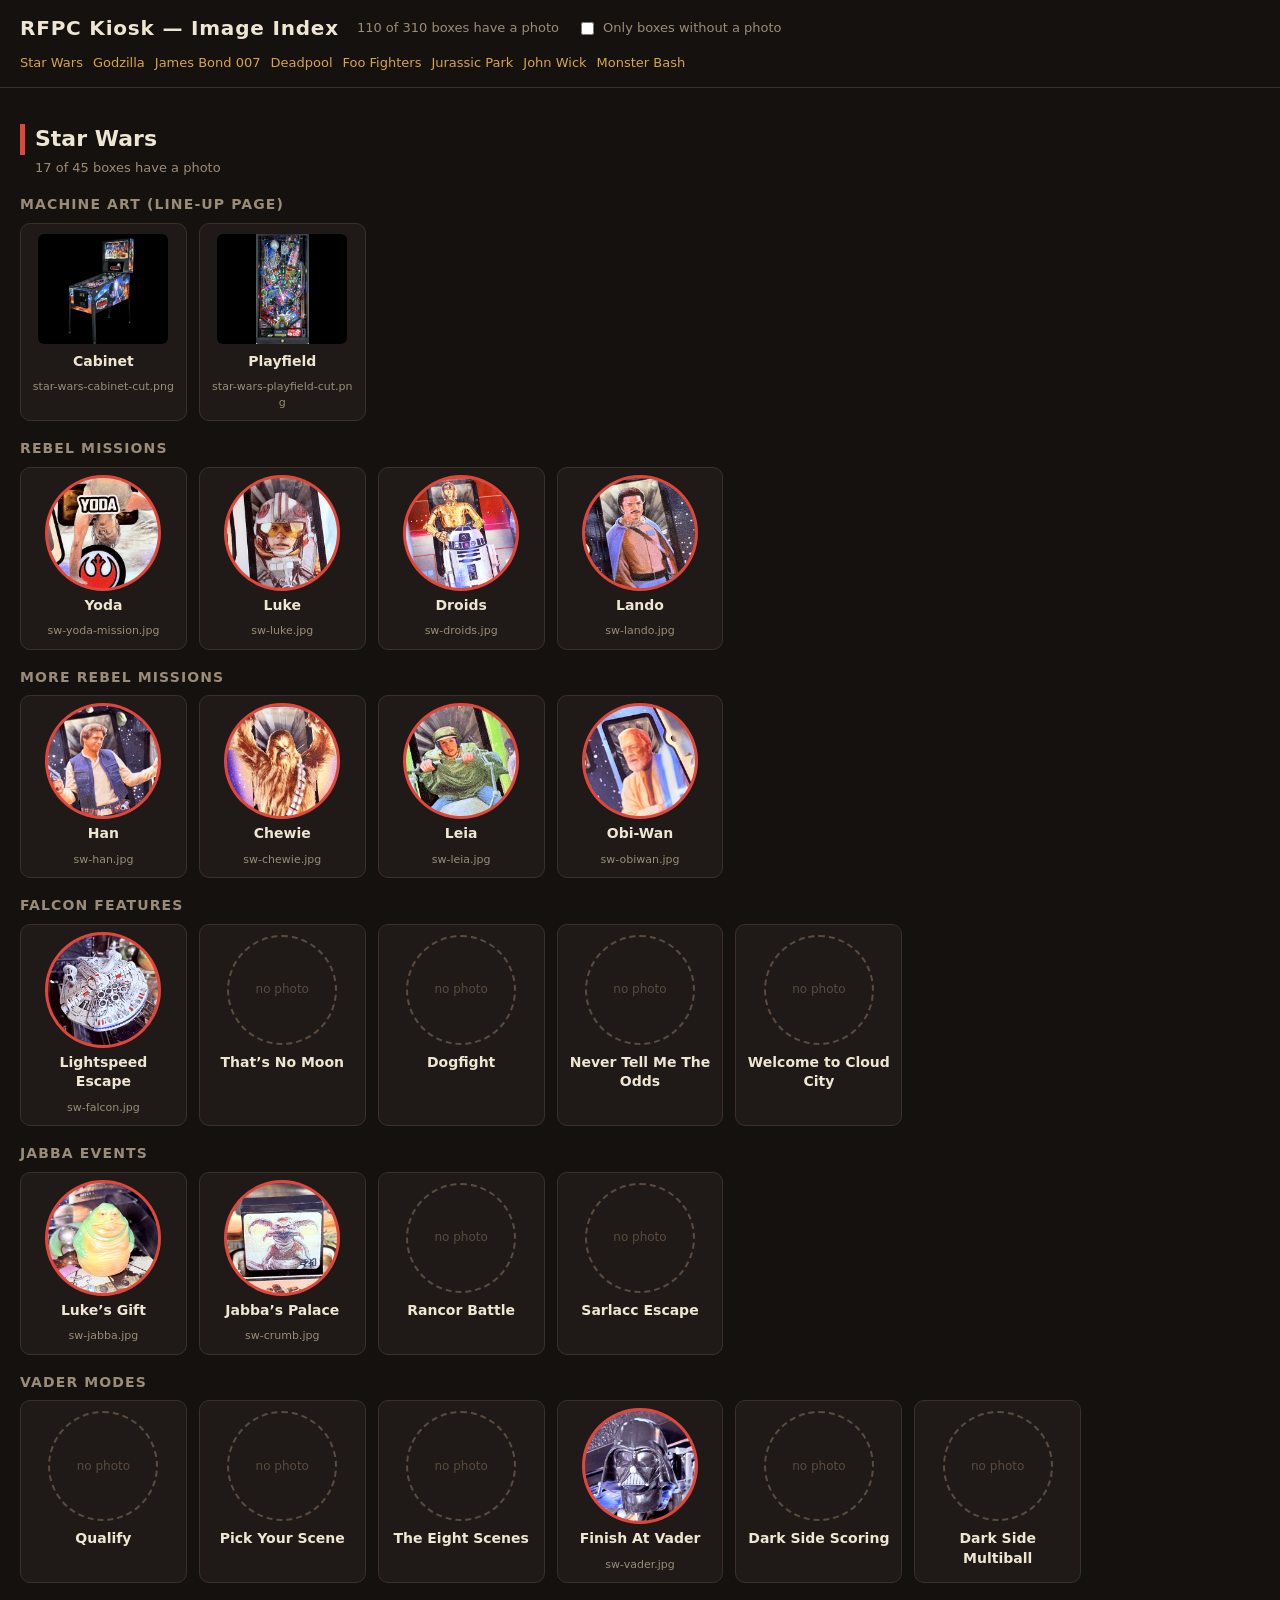
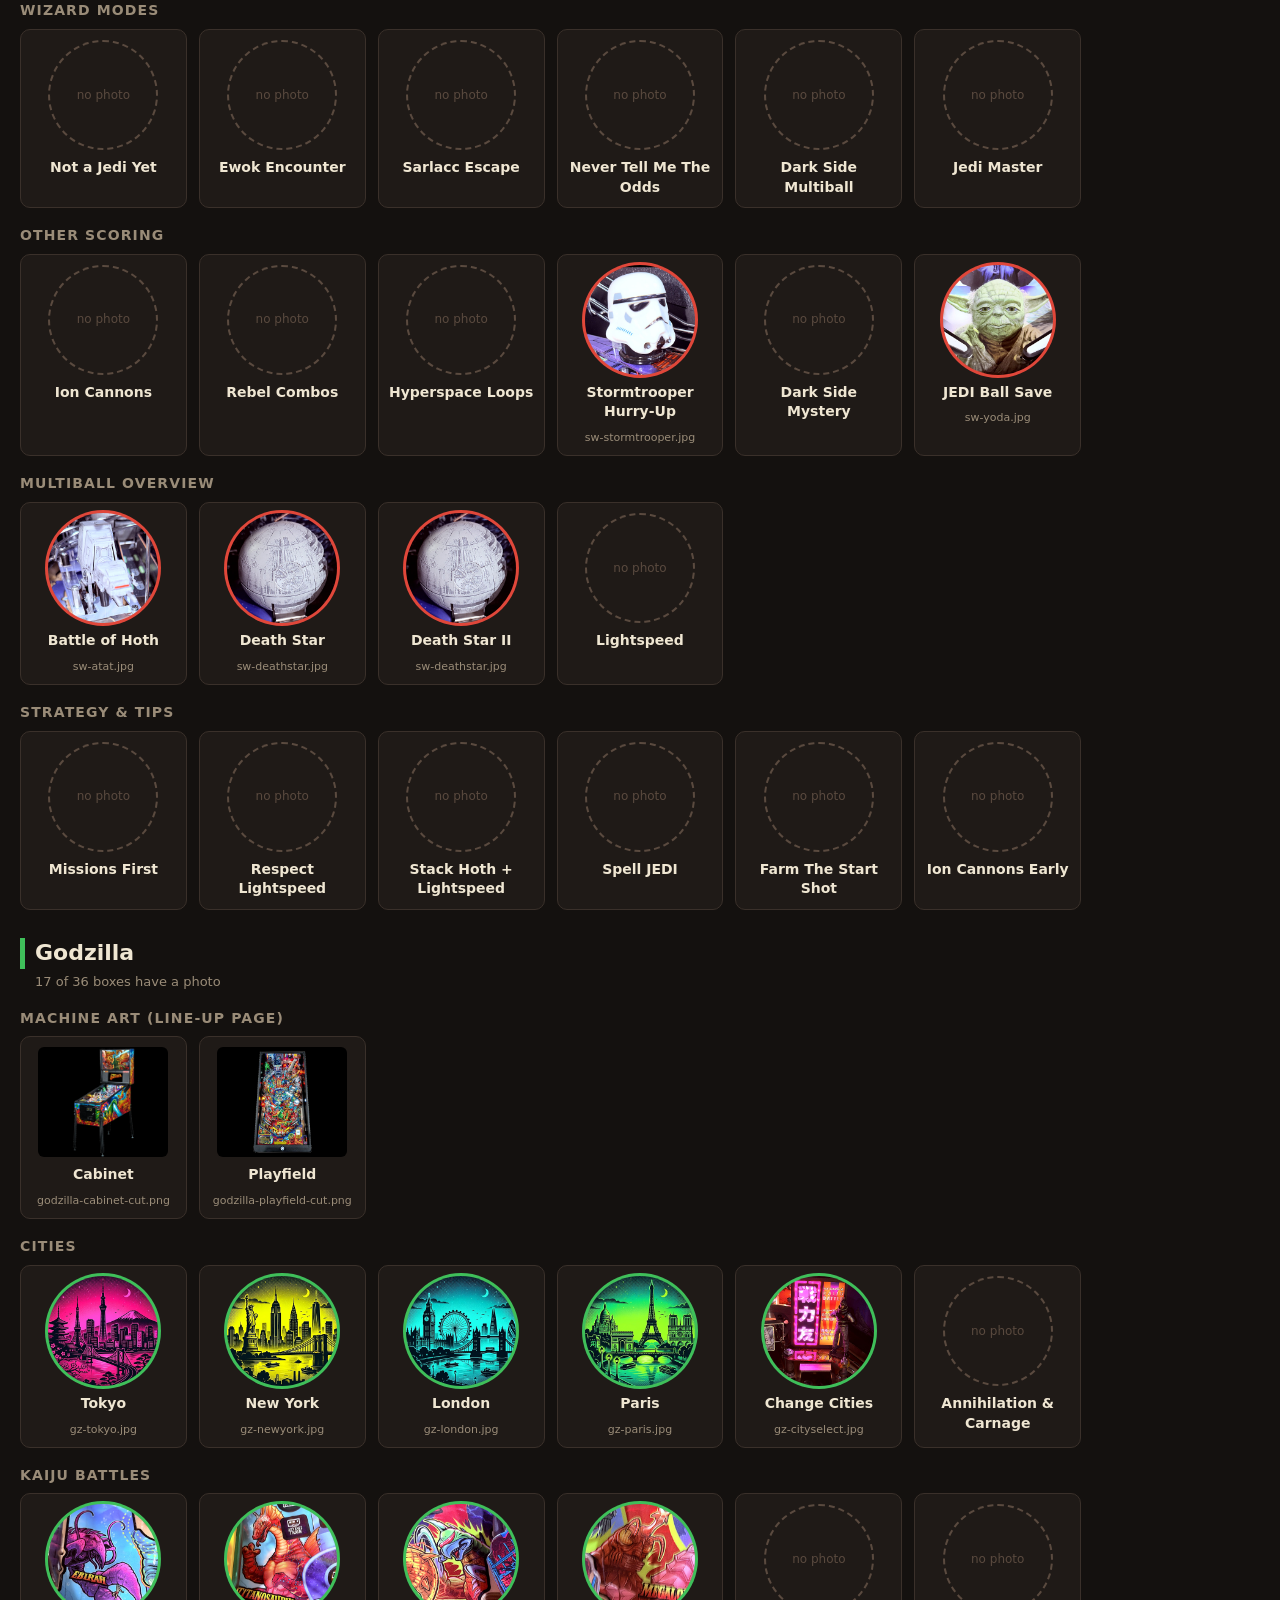
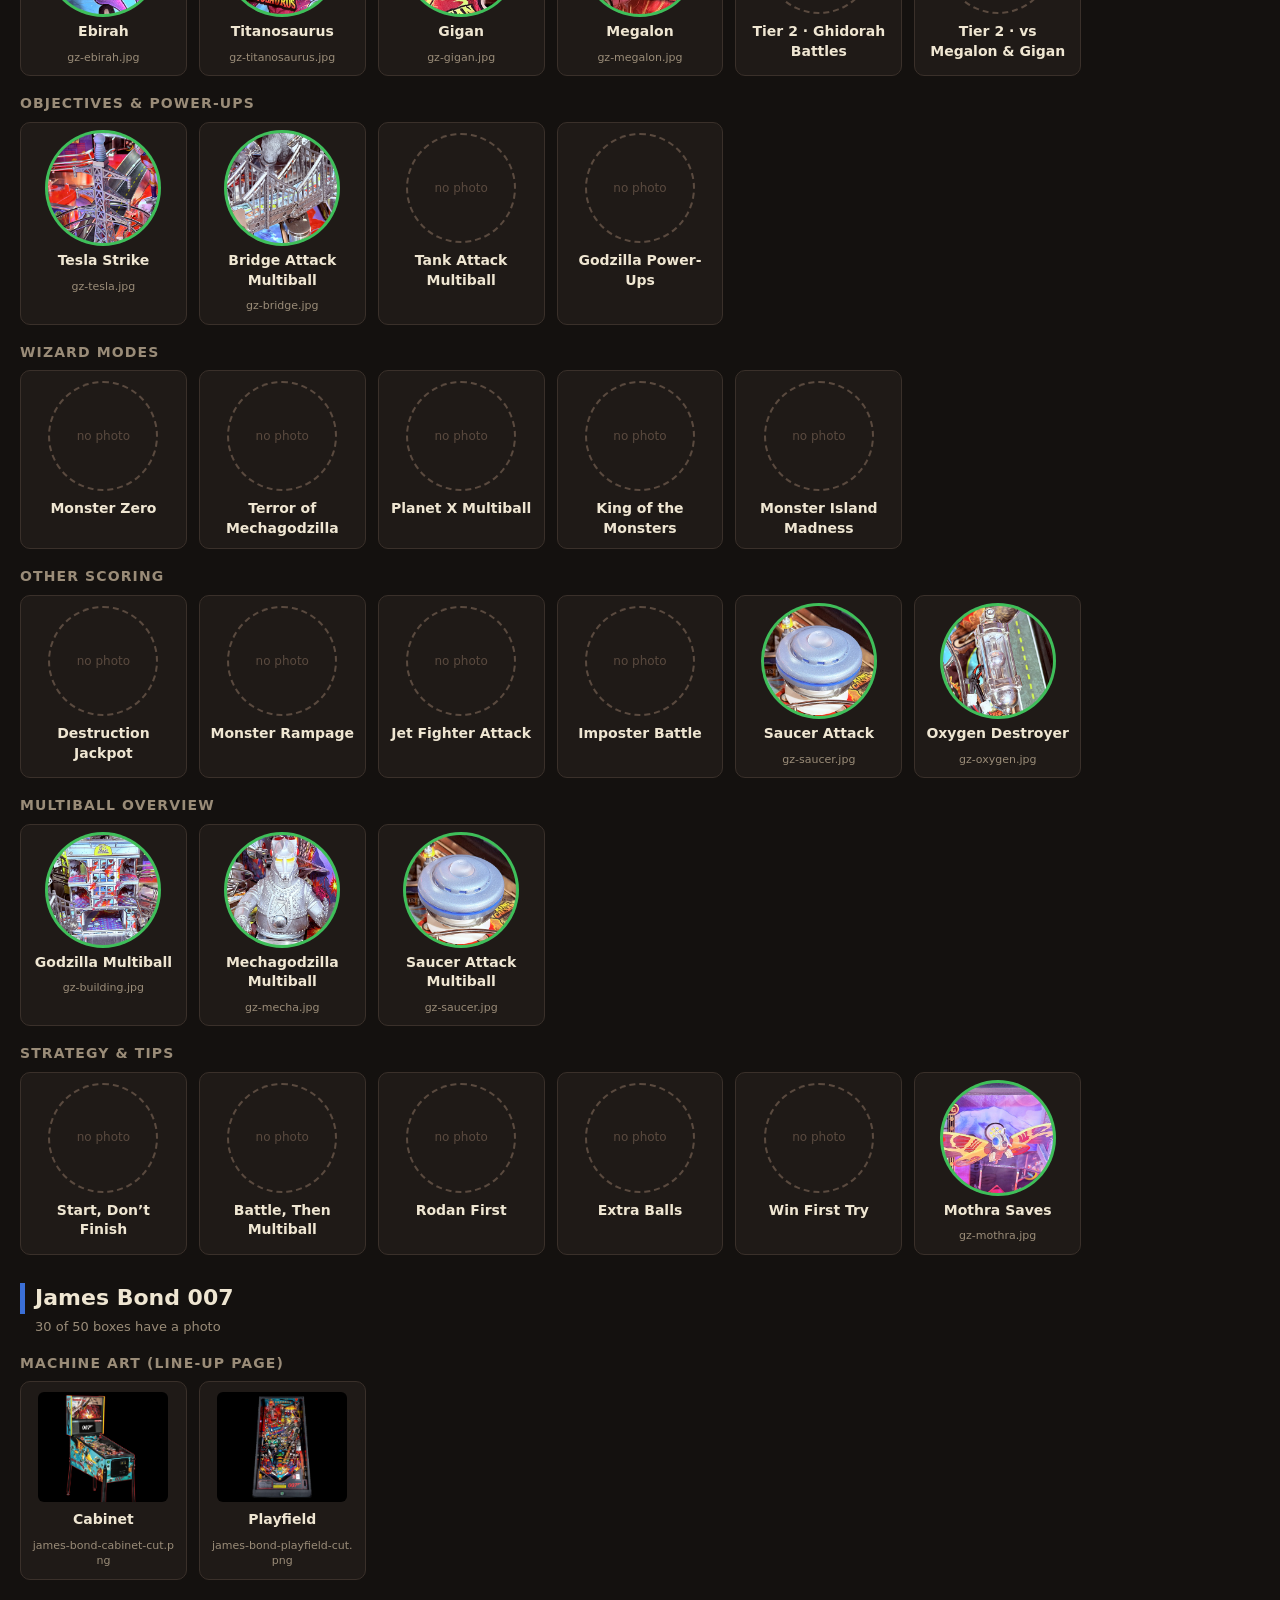
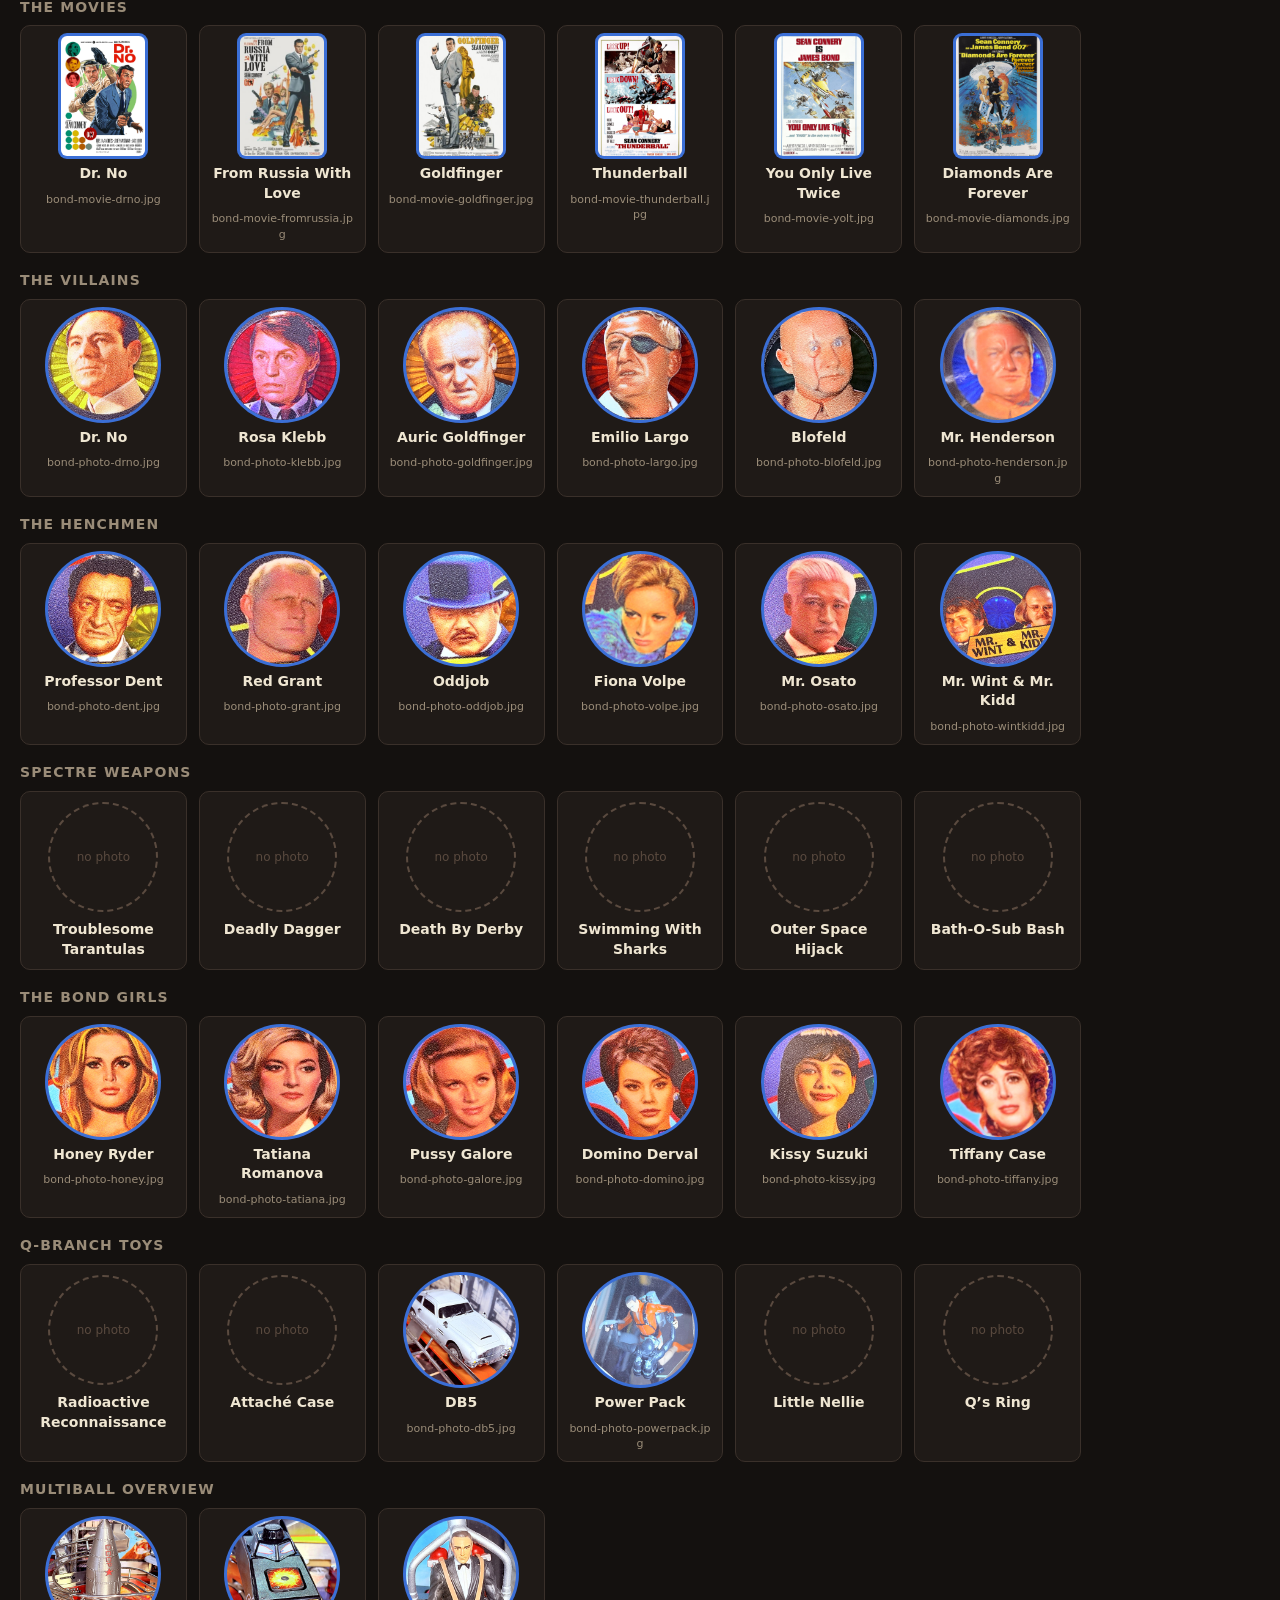
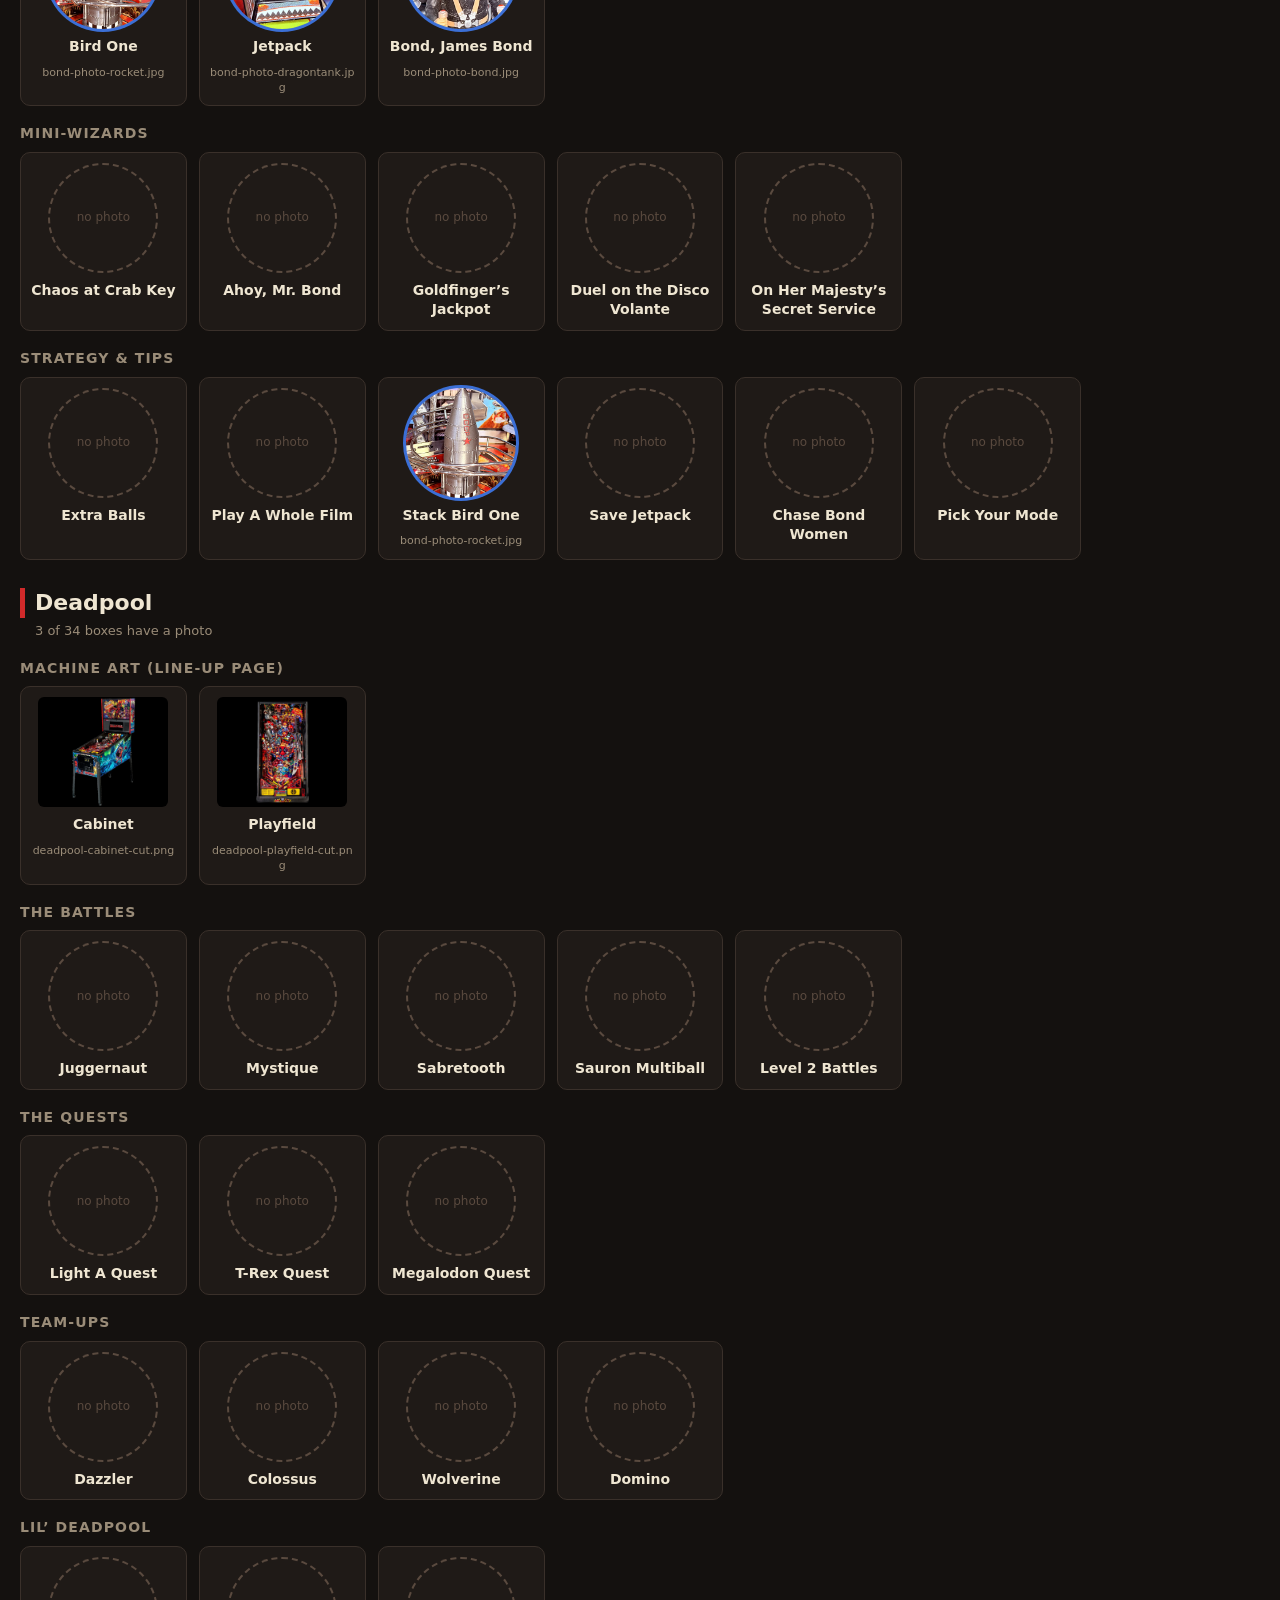
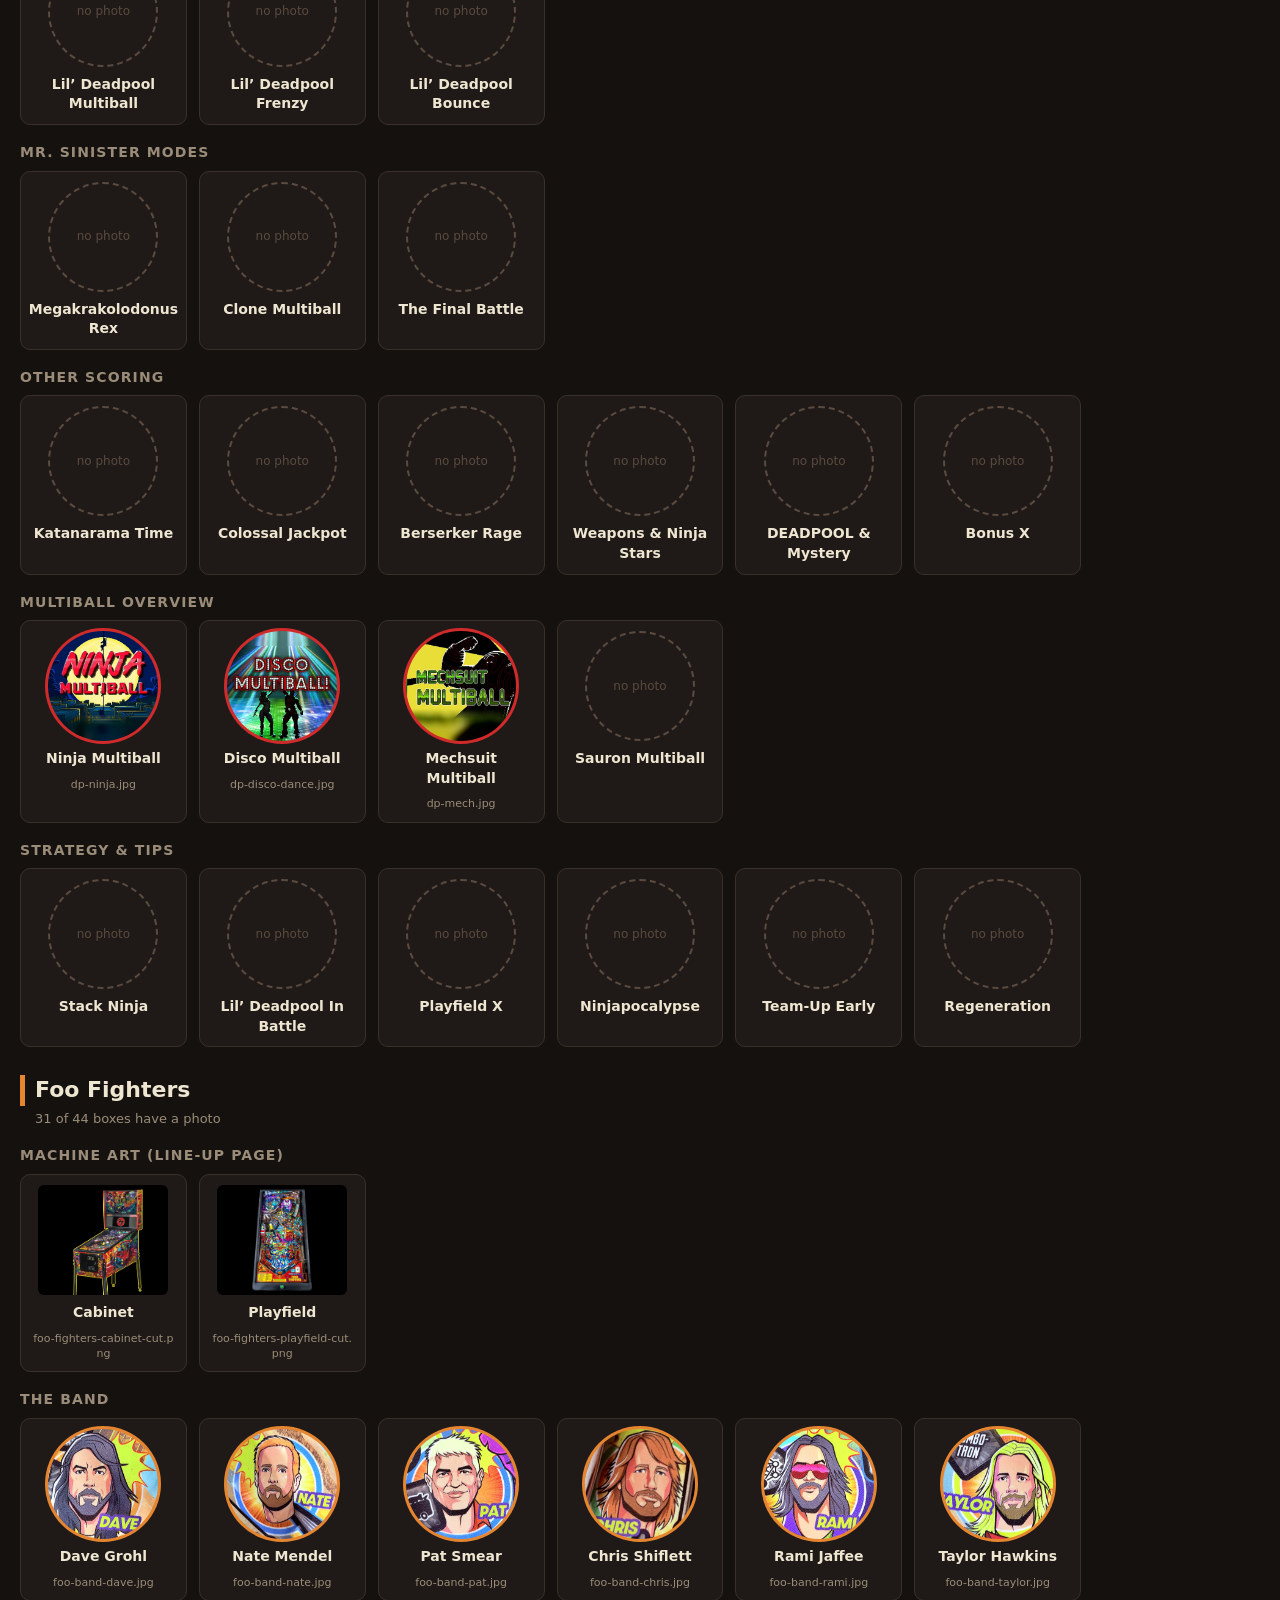
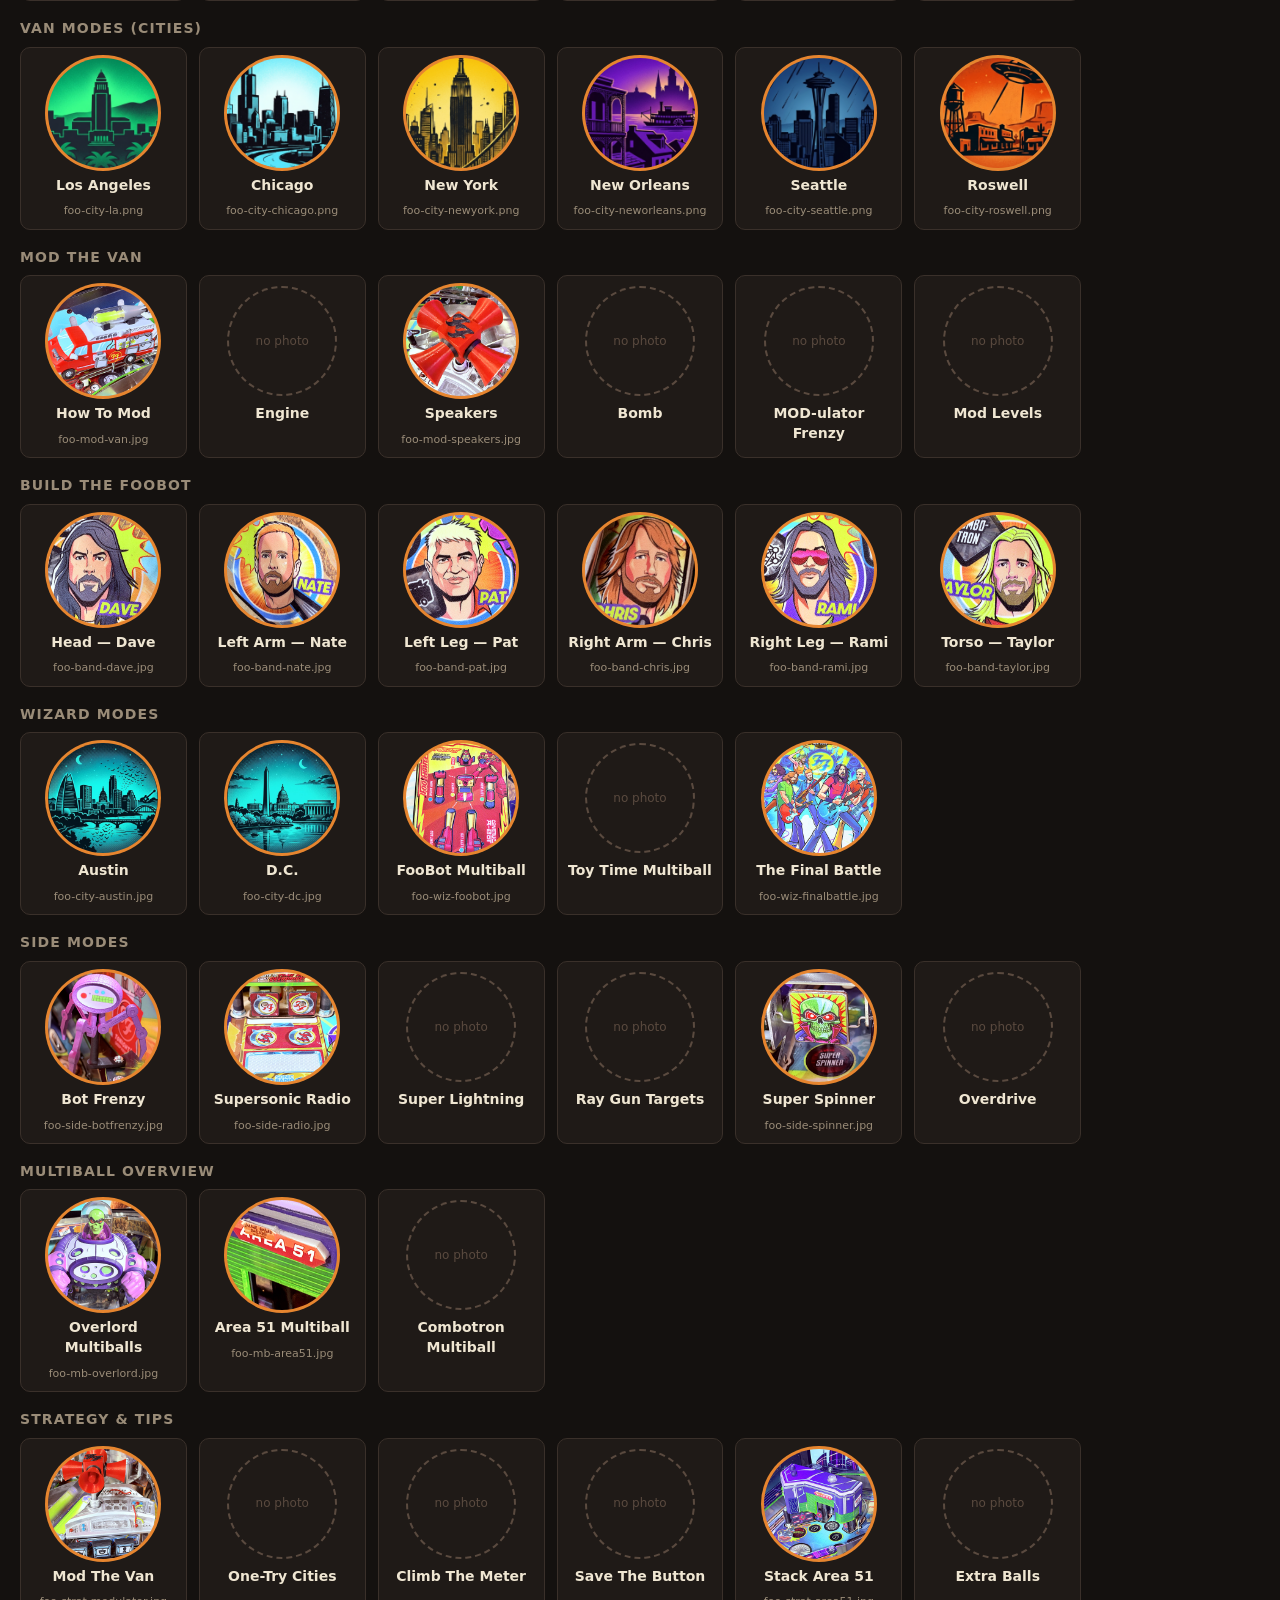
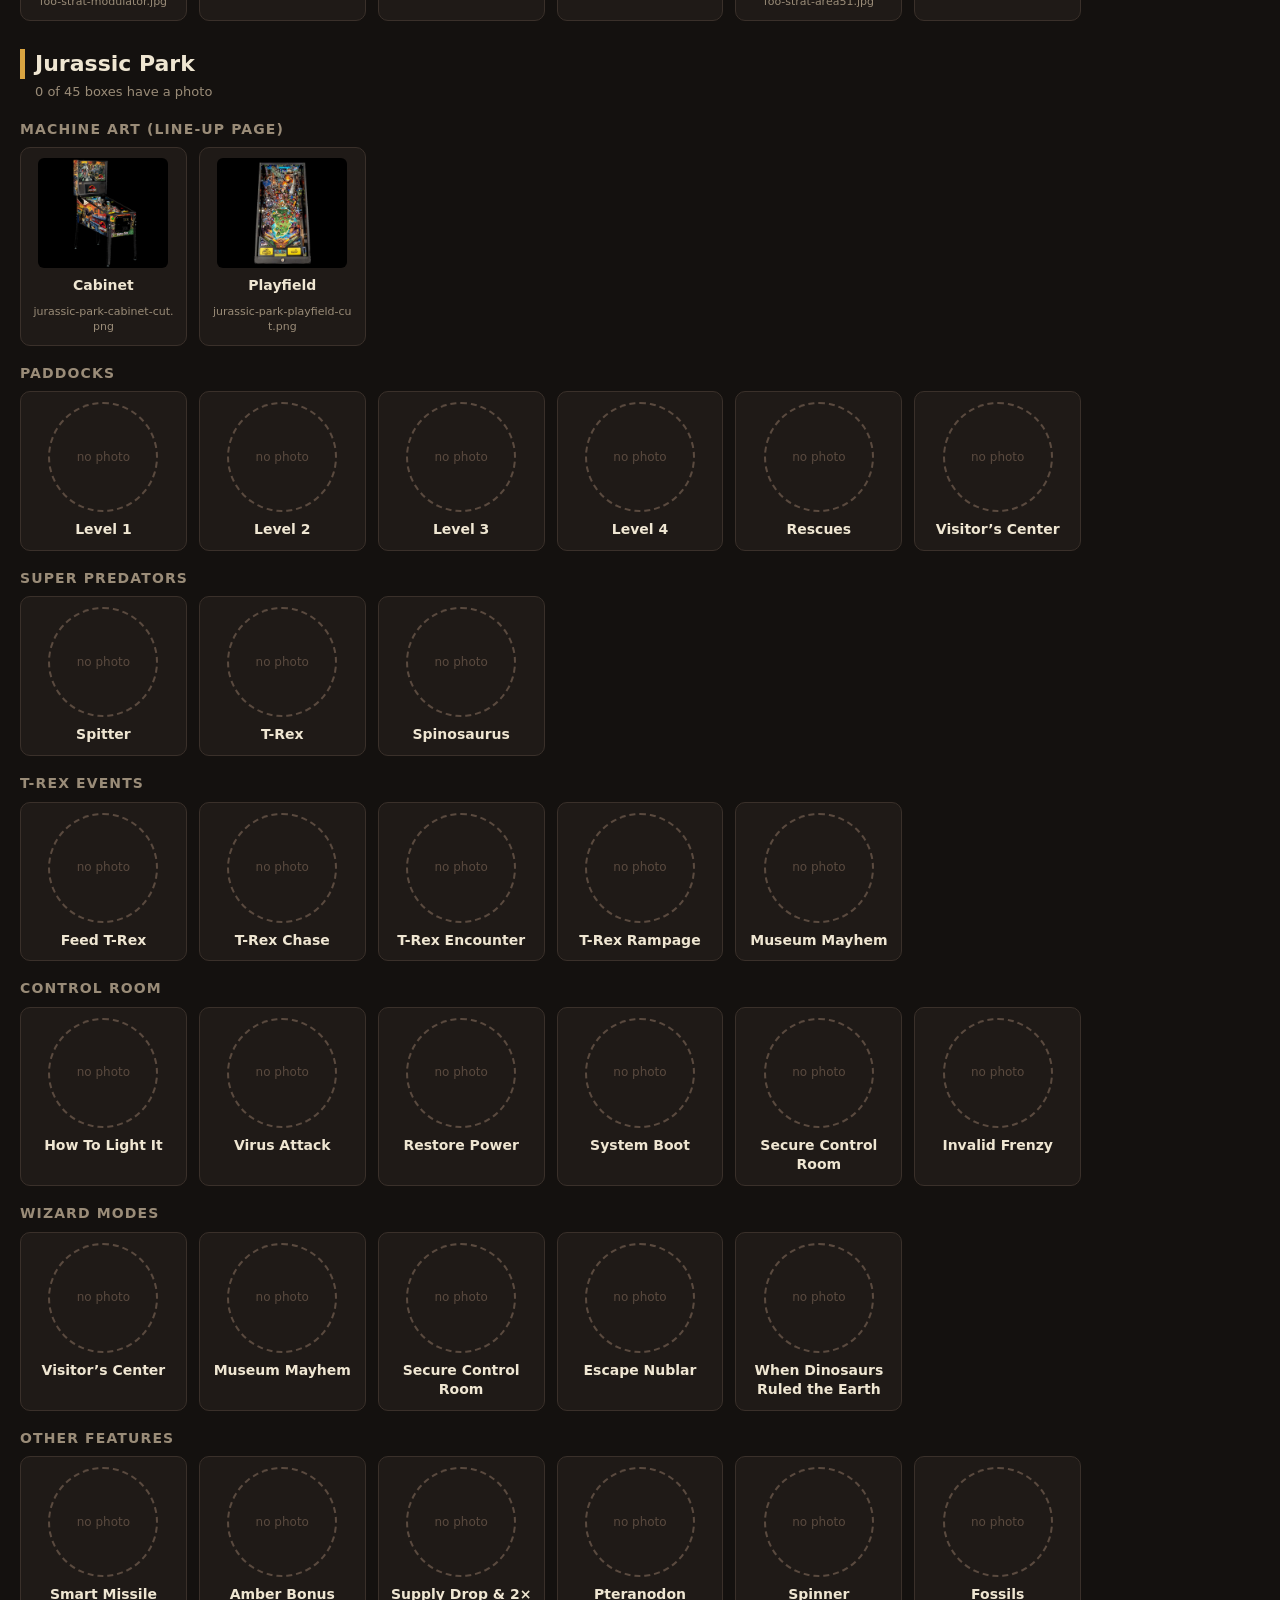
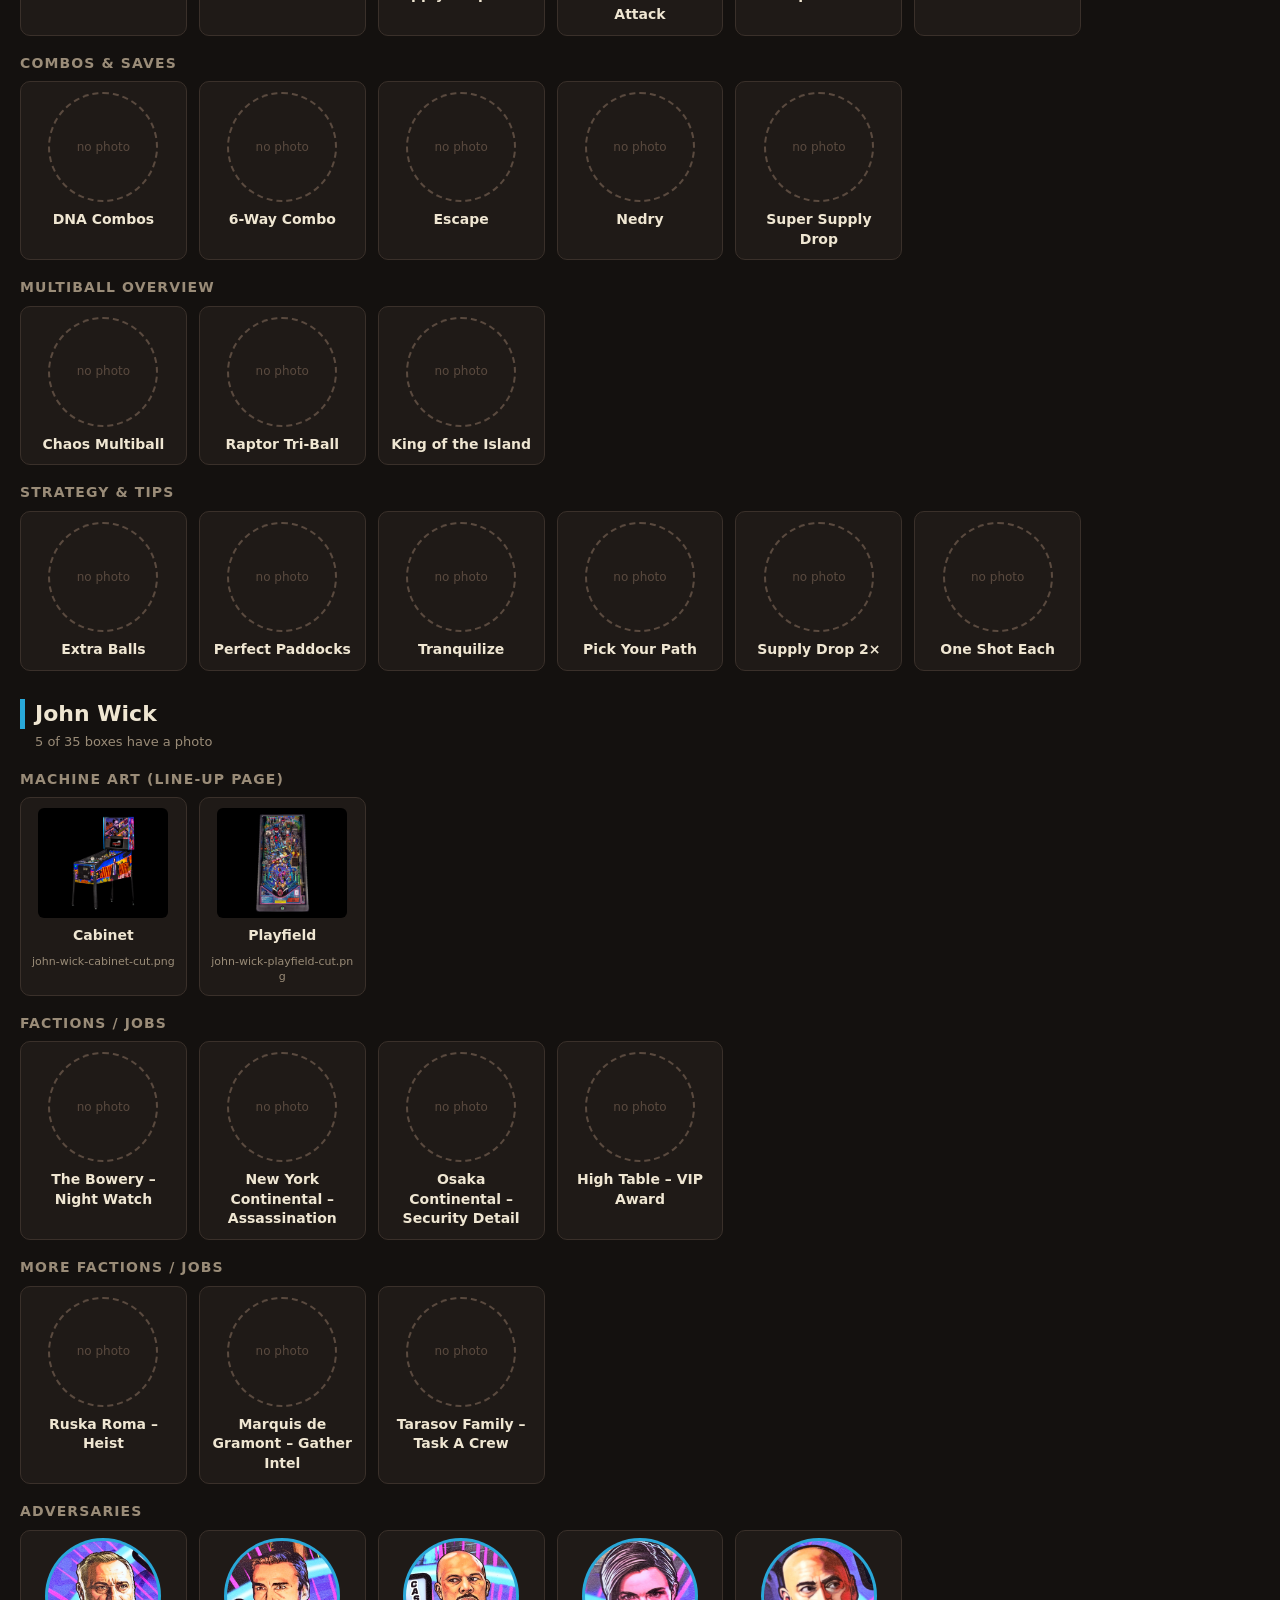
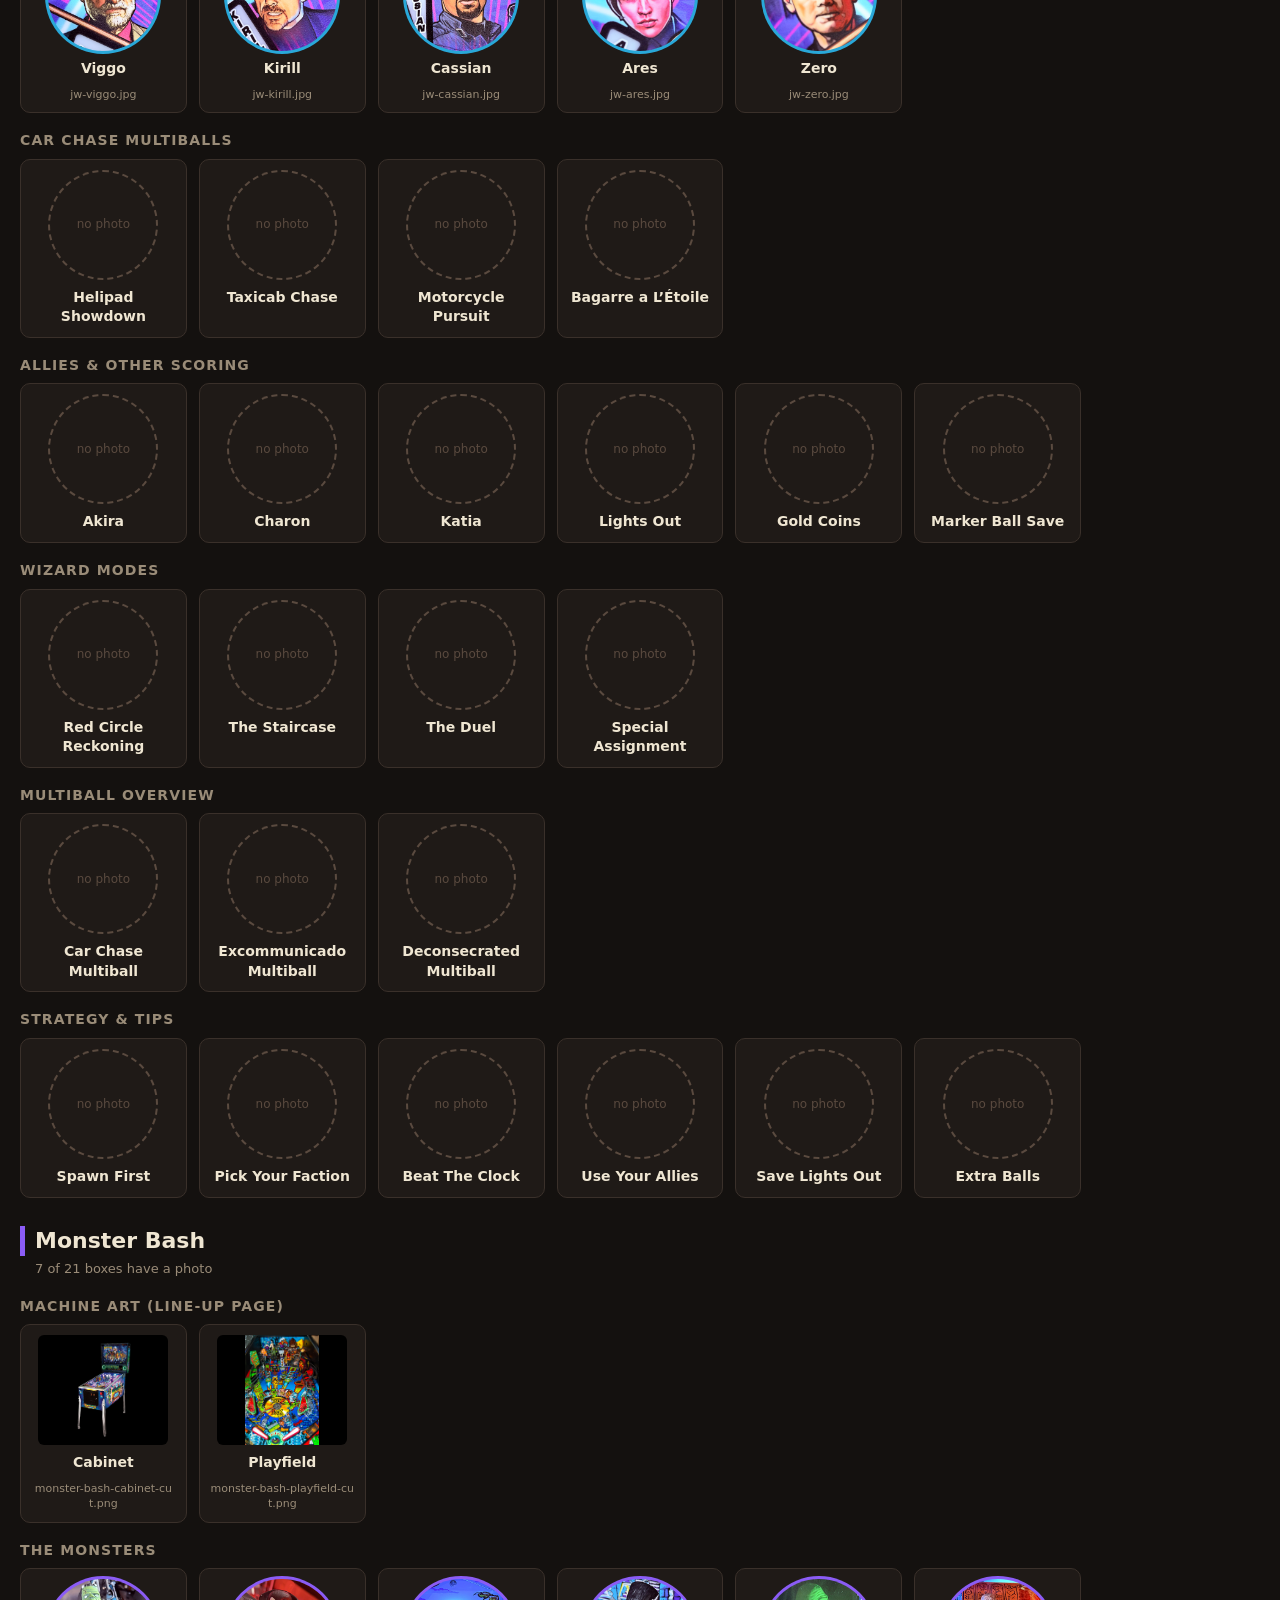
<file: gallery.html>
<!DOCTYPE html>
<html lang="en">
<head>
<meta charset="utf-8">
<meta name="viewport" content="width=device-width, initial-scale=1">
<title>RFPC Kiosk — Image Index</title>
<style>
  :root { --bg:#14110f; --panel:#1f1a17; --line:#3a302a; --text:#efe6d2; --muted:#9a8c78; --gold:#d9a441; --miss:#5a4a3f; }
  * { box-sizing: border-box; }
  body { margin:0; background:var(--bg); color:var(--text); font:15px/1.4 system-ui, -apple-system, "Segoe UI", sans-serif; }
  header { position:sticky; top:0; z-index:2; background:var(--bg); border-bottom:1px solid var(--line); padding:14px 20px; display:flex; flex-wrap:wrap; gap:10px 18px; align-items:center; }
  h1 { margin:0; font-size:20px; letter-spacing:.04em; }
  .stats { color:var(--muted); font-size:13px; }
  nav a { color:var(--gold); text-decoration:none; font-size:13px; margin-right:10px; white-space:nowrap; }
  label { font-size:13px; color:var(--muted); display:flex; gap:6px; align-items:center; cursor:pointer; }
  main { padding:8px 20px 60px; max-width:1400px; margin:0 auto; }
  section.game { margin-top:28px; }
  section.game > h2 { margin:0 0 4px; font-size:22px; border-left:5px solid var(--c, var(--gold)); padding-left:10px; }
  .gstats { color:var(--muted); font-size:13px; margin:0 0 10px 15px; }
  h3 { margin:18px 0 8px; font-size:14px; text-transform:uppercase; letter-spacing:.08em; color:var(--muted); font-weight:600; }
  .grid { display:grid; grid-template-columns:repeat(auto-fill, minmax(150px, 1fr)); gap:12px; }
  .card { background:var(--panel); border:1px solid var(--line); border-radius:10px; padding:10px; display:flex; flex-direction:column; align-items:center; gap:8px; text-align:center; }
  .card img { width:110px; height:110px; object-fit:cover; border-radius:50%; box-shadow:0 0 0 3px var(--c, var(--gold)); background:#000; }
  .card img.poster { border-radius:6px; width:84px; height:120px; }
  .card img.wide { border-radius:6px; width:130px; height:110px; object-fit:contain; box-shadow:none; }
  .card .ph { width:110px; height:110px; border-radius:50%; border:2px dashed var(--miss); display:grid; place-items:center; color:var(--miss); font-size:12px; }
  .card .n { font-weight:600; font-size:14px; }
  .card .f { color:var(--muted); font-size:11px; word-break:break-all; }
  body.hide-missing .card.missing { display:none; }
  body.only-missing .card:not(.missing) { display:none; }
</style>
</head>
<body>
<header>
  <h1>RFPC Kiosk — Image Index</h1>
  <span class="stats" id="stats"></span>
  <label><input type="checkbox" id="onlyMissing"> Only boxes without a photo</label>
  <nav id="nav"></nav>
</header>
<main id="main"></main>
<script>document.write('<script src="content.js?v=' + Date.now() + '"><\/script>');</script>
<script>
  const COLORS = { "star-wars":"#e0473a","godzilla":"#3fbf5a","james-bond":"#3b6fd6","deadpool":"#d12a2a","foo-fighters":"#e6852f","jurassic-park":"#d9a441","john-wick":"#29a8d9","monster-bash":"#8b5cf6" };
  const C = window.RFPC_CONTENT || {};
  const main = document.getElementById("main"), nav = document.getElementById("nav");
  let total = 0, have = 0;
  const el = (t, cls, txt) => { const e = document.createElement(t); if (cls) e.className = cls; if (txt != null) e.textContent = txt; return e; };
  const card = (name, img, shape) => {
    const c = el("div", "card" + (img ? "" : " missing"));
    if (img) { const i = el("img", shape === "poster" ? "poster" : shape === "wide" ? "wide" : ""); i.src = img; i.alt = name; i.loading = "lazy"; c.append(i); }
    else c.append(el("div", "ph", "no photo"));
    c.append(el("div", "n", name));
    if (img) c.append(el("div", "f", img.replace("assets/", "")));
    return c;
  };
  (C.games || []).forEach((g) => {
    const sec = el("section", "game"); sec.id = g.game; sec.style.setProperty("--c", COLORS[g.game] || "");
    sec.append(el("h2", null, g.title));
    const gs = el("div", "gstats"); sec.append(gs);
    let gt = 0, gh = 0;
    // machine art
    const art = el("div", "grid");
    [["Cabinet", "assets/" + g.game + "-cabinet-cut.png"], ["Playfield", "assets/" + g.game + "-playfield-cut.png"]].forEach(([n, src]) => art.append(card(n, src, "wide")));
    sec.append(el("h3", null, "Machine art (Line-Up page)")); sec.append(art);
    (g.pages || []).forEach((p) => {
      const boxes = p.boxes || [];
      if (!boxes.length) return;
      const grid = el("div", "grid");
      boxes.forEach((b) => { gt++; total++; if (b.img) { gh++; have++; } grid.append(card(b.name, b.img, p.imgShape)); });
      sec.append(el("h3", null, p.pageTitle)); sec.append(grid);
    });
    gs.textContent = gh + " of " + gt + " boxes have a photo";
    main.append(sec);
    const a = el("a", null, g.title); a.href = "#" + g.game; nav.append(a);
  });
  document.getElementById("stats").textContent = have + " of " + total + " boxes have a photo";
  document.getElementById("onlyMissing").addEventListener("change", (e) => document.body.classList.toggle("only-missing", e.target.checked));
</script>
</body>
</html>
</file>
